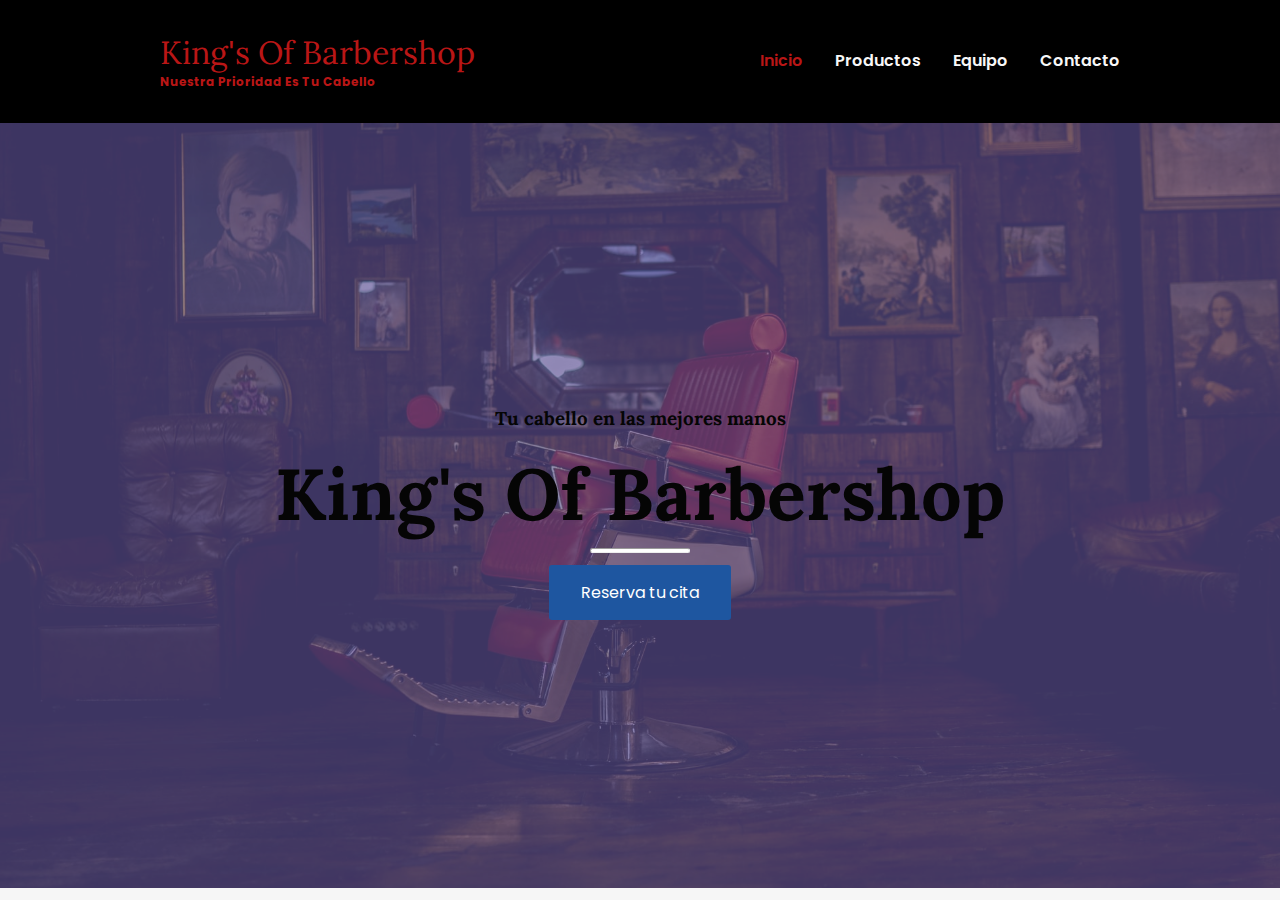
<file: index.html>
<!DOCTYPE html>
<html lang="en">

<head>
    <meta charset="UTF-8">
    <meta http-equiv="X-UA-Compatible" content="IE=edge">
    <meta name="viewport" content="width=device-width, initial-scale=1.0">
    <title>Document</title>
    <link rel="stylesheet" href="css/styles.css">
    <link href="font-awesome.css">
    <style>
        #home {
            background: url('img/andre-reis-1_DAlXy0wng-unsplash.jpg') no-repeat center center fixed;
            height: 85vh;
            position: relative;
            width: 100%;
            background-size: cover;
        }
    </style>
</head>

<body>
    <header class="header">
        <div class="container container-nav">
            <div class="site-title">
                <h1>King's Of Barbershop</h1>
                <p class="subtitle">Nuestra prioridad es tu cabello</p>
            </div>
            <nav>
                <ul>
                    <li><a href="index.html" class="current-page">Inicio</a></li>
                    <li><a href="gallery.html">Productos</a></li>
                    <li><a href="team.html">Equipo</a></li>
                    <li><a href="contact.html">Contacto</a></li>
                </ul>

            </nav>
        </div>
    </header>
    <main>
        <div id="home">
            <div class="overlay">
                <div class="landing-text">
                    <h3>Tu cabello en las mejores manos</h3>
                    <h1>King's Of Barbershop</h1>
                    <hr id="hr-main">
                    <a href="contact.html" class="button btn-hire">Reserva tu cita</a>
                </div>
            </div>
        </div>
    </main>
</body>

</html>
</file>
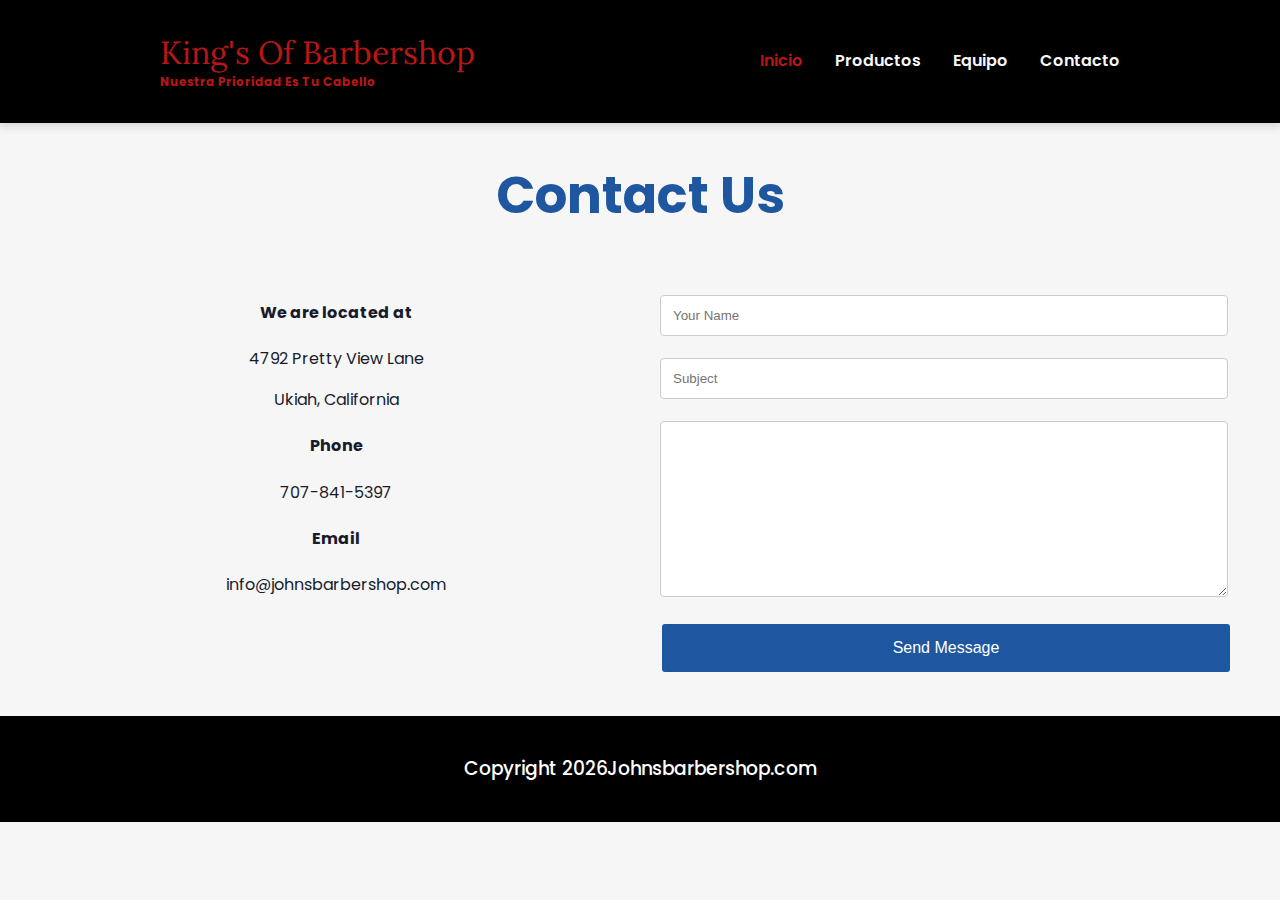
<file: contact.html>
<!DOCTYPE html>
<html lang="en">

<head>
    <meta charset="UTF-8">
    <meta http-equiv="X-UA-Compatible" content="IE=edge">
    <meta name="viewport" content="width=device-width, initial-scale=1.0">
    <title>Document</title>
    <link rel="stylesheet" href="css/styles.css">
</head>

<body>
    <header class="header">
        <div class="container container-nav">
            <div class="site-title">
                <h1>King's Of Barbershop</h1>
                <p class="subtitle">Nuestra prioridad es tu cabello</p>
            </div>
            <nav>
                <ul>
                    <li><a href="index.html" class="current-page">Inicio</a></li>
                    <li><a href="gallery.html">Productos</a></li>
                    <li><a href="team.html">Equipo</a></li>
                    <li><a href="contact.html">Contacto</a></li>
                </ul>

            </nav>
        </div>
    </header>
    <main class="contact">
        <h1>Contact Us</h1>
        <div class="flex-container">
            <div class="flex-item-left">
                <h4>We are located at</h4>
                <p>4792 Pretty View Lane</p>
                <p>Ukiah, California</p>
                <h4>Phone</h4>
                <p>707-841-5397</p>
                <h4>Email</h4>
                <p>info@johnsbarbershop.com</p>
            </div>
            <div class="flex-item-right">
                <form action="">
                    <input type="text" id="fname" placeholder="Your Name">
                    <input type="text" name="subject" id="subject" placeholder="Subject">
                    <textarea name="" id="textarea" cols="30" rows="10"></textarea>
                    <button type="button">Send Message</button>
                </form>
            </div>
        </div>
    </main>
    <footer class="footer">
        <h3><span id="demo">&copy;</span><a href="#">Johnsbarbershop.com</a></h3>
    </footer>

    <script src="js/index.js"></script>
</body>

</html>
</file>
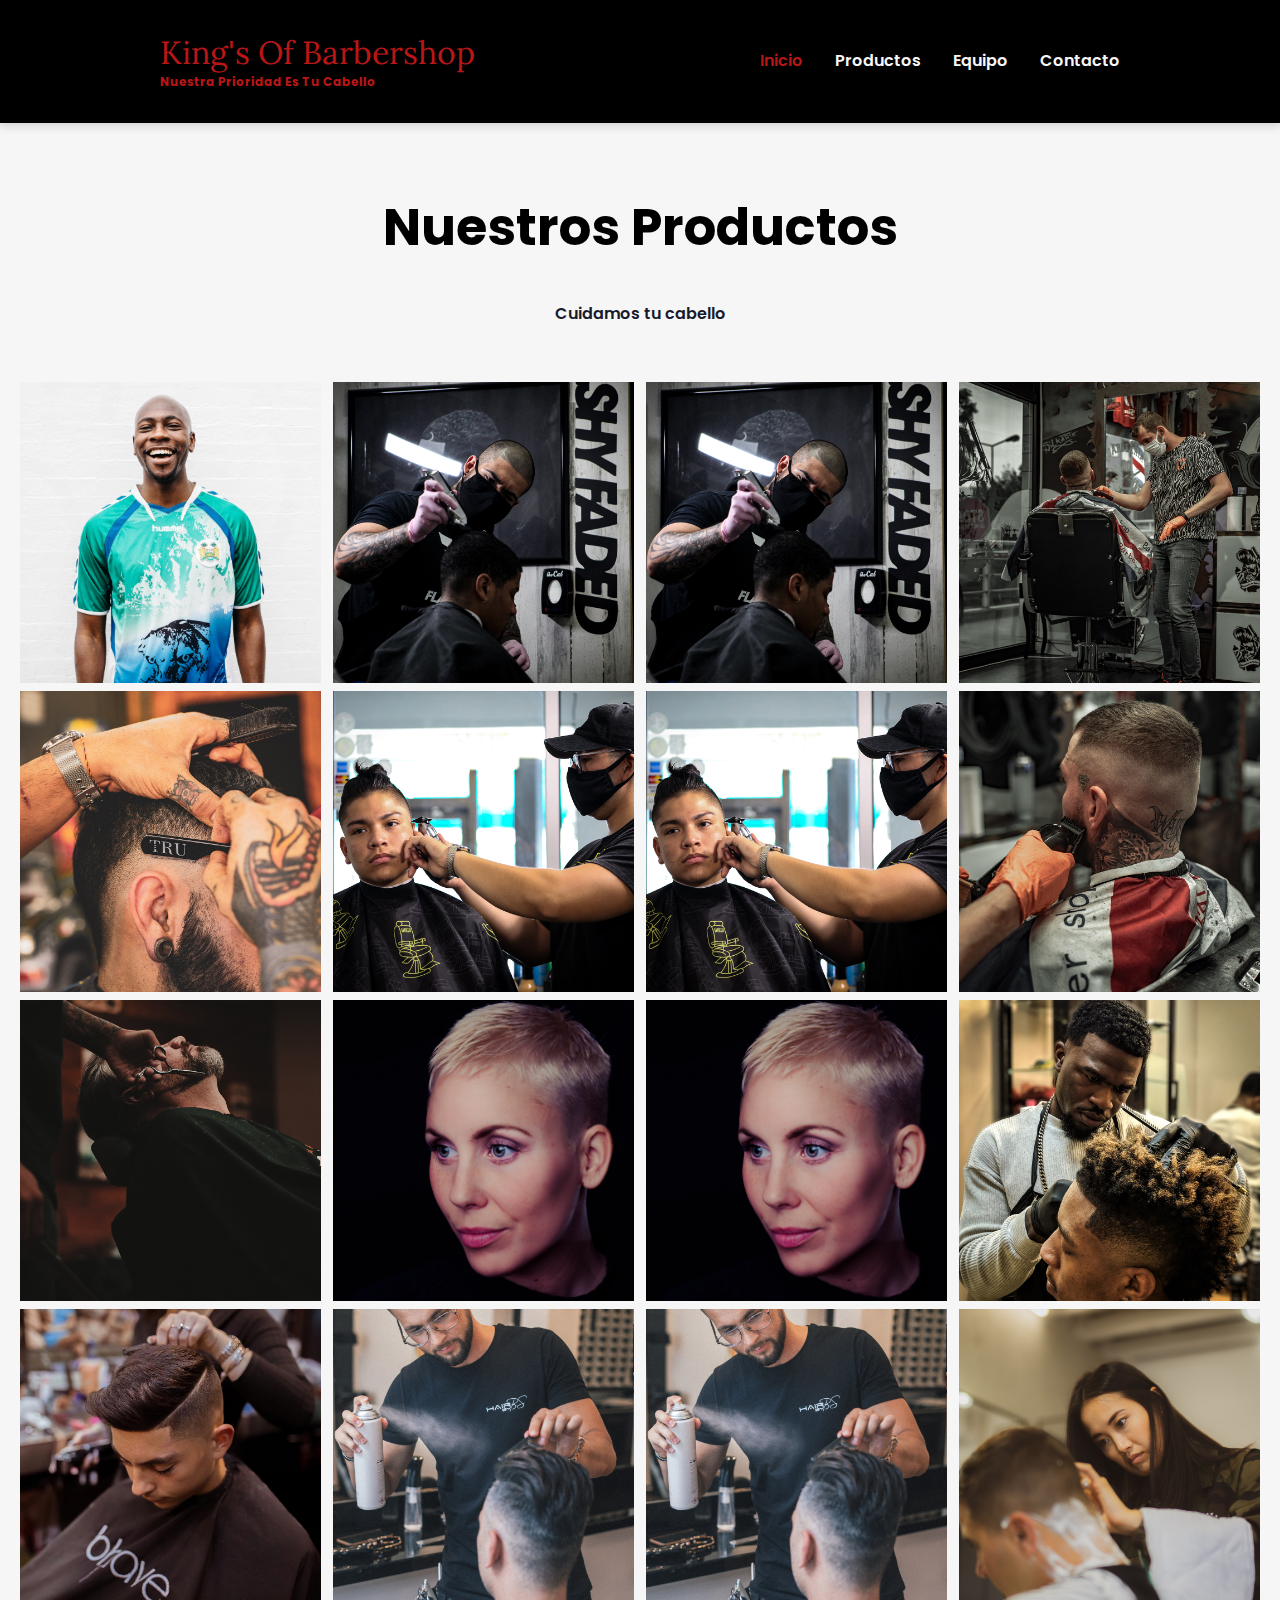
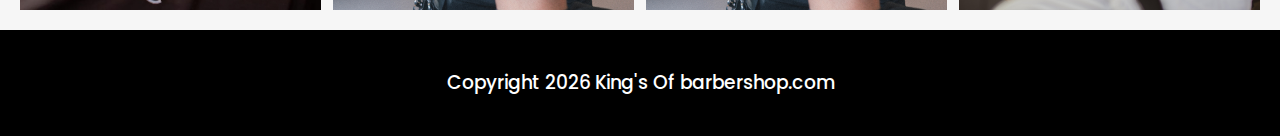
<file: gallery.html>
<!DOCTYPE html>
<html lang="en">

<head>
    <meta charset="UTF-8">
    <meta http-equiv="X-UA-Compatible" content="IE=edge">
    <meta name="viewport" content="width=device-width, initial-scale=1.0">
    <title>Document</title>
    <link rel="stylesheet" href="css/styles.css">
</head>

<body>
    <header class="header">
        <div class="container container-nav">
            <div class="site-title">
                <h1>King's Of Barbershop</h1>
                <p class="subtitle">Nuestra prioridad es tu cabello</p>
            </div>
            <nav>
                <ul>
                    <li><a href="index.html" class="current-page">Inicio</a></li>
                    <li><a href="gallery.html">Productos</a></li>
                    <li><a href="team.html">Equipo</a></li>
                    <li><a href="contact.html">Contacto</a></li>
                </ul>

            </nav>
        </div>
    </header>
    <main>
        <div class="gallery-header">
            <h1>Nuestros Productos</h1>
            <p>Cuidamos tu cabello</p>
        </div>
        <div class="row gallery-row">
            <div class="column">
                <img src="img/1.jpg" alt="" style="width: 100%">
                <img src="img/2.jpg" alt="" style="width: 100%">
                <img src="img/3.jpg" alt="" style="width: 100%">
                <img src="img/4.jpg" alt="" style="width: 100%">
            </div>
            <div class="column">
                <img src="img/9.jpg" alt="" style="width: 100%">
                <img src="img/10.jpg" alt="" style="width: 100%">
                <img src="img/11.jpg" alt="" style="width: 100%">
                <img src="img/12.jpg" alt="" style="width: 100%">
            </div>
            <div class="column">
                <img src="img/9.jpg" alt="" style="width: 100%">
                <img src="img/10.jpg" alt="" style="width: 100%">
                <img src="img/11.jpg" alt="" style="width: 100%">
                <img src="img/12.jpg" alt="" style="width: 100%">
            </div>
            <div class="column">
                <img src="img/13.jpg" alt="" style="width: 100%">
                <img src="img/14.jpg" alt="" style="width: 100%">
                <img src="img/16.jpg" alt="" style="width: 100%">
                <img src="img/18.jpg" alt="" style="width: 100%">
            </div>
        </div>
    </main>
    <footer class="footer">
        <h3><span id="demo">&copy;</span><a href="#"> King's Of barbershop.com</a></h3>
    </footer>

    <script src="js/index.js"></script>
</body>

</html>
</file>
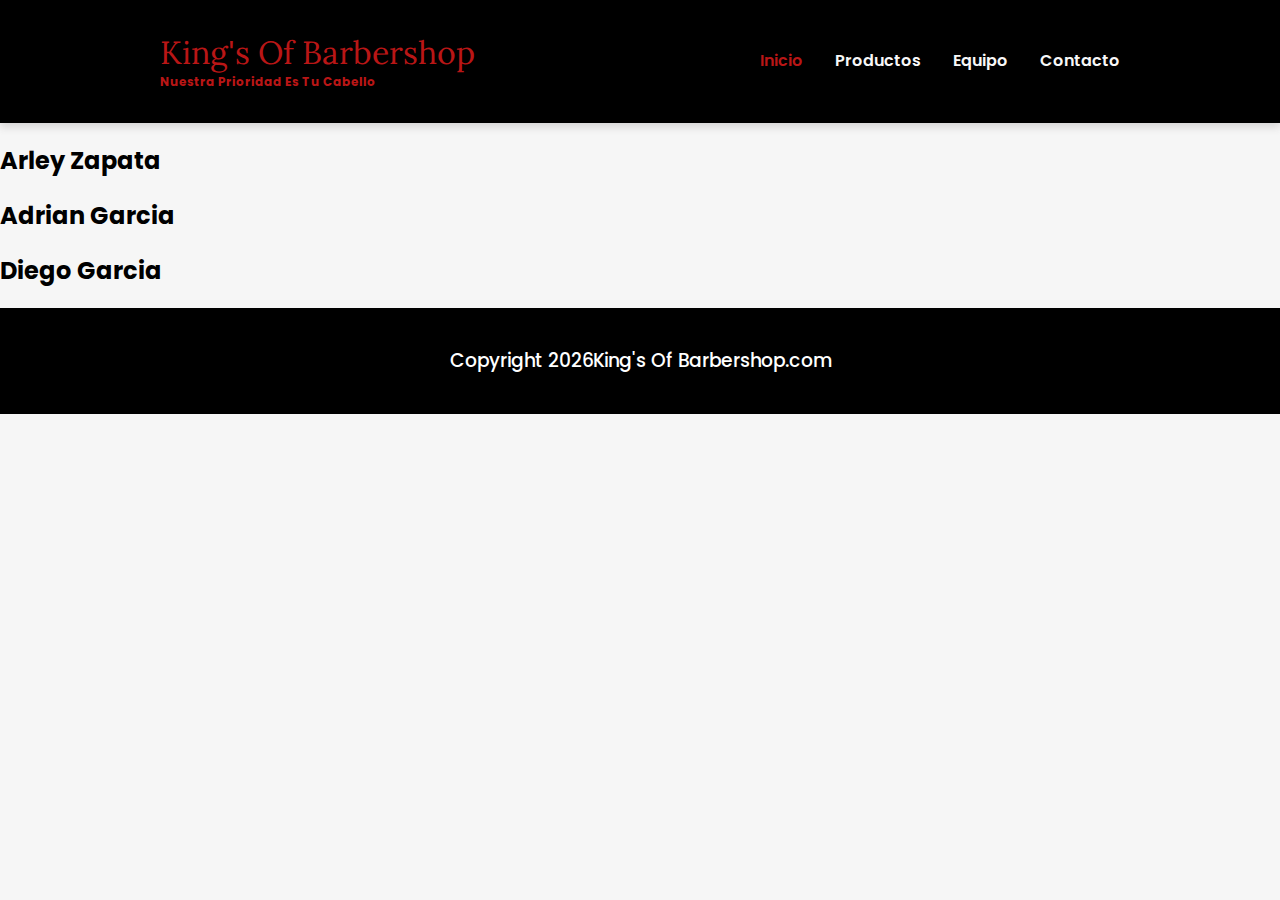
<file: team.html>
<!DOCTYPE html>
<html lang="en">

<head>
    <meta charset="UTF-8">
    <meta http-equiv="X-UA-Compatible" content="IE=edge">
    <meta name="viewport" content="width=device-width, initial-scale=1.0">
    <title>Document</title>
    <link rel="stylesheet" href="css/styles.css">
</head>

<body>
    <header class="header">
        <div class="container container-nav">
            <div class="site-title">
                <h1>King's Of Barbershop</h1>
                <p class="subtitle">Nuestra prioridad es tu cabello</p>
            </div>
            <nav>
                <ul>
                    <li><a href="index.html" class="current-page">Inicio</a></li>
                    <li><a href="gallery.html">Productos</a></li>
                    <li><a href="team.html">Equipo</a></li>
                    <li><a href="contact.html">Contacto</a></li>
                </ul>

            </nav>
        </div>
    </header>
    <main class="team">
        <div class="contenedor">
            <div class="tarjeta tarjeta0">
              <div class="borde">
                <h2>Arley Zapata</h2>
                <div class="icons">
                  <i class="fa fa-codepen" aria-hidden="true"></i>
                  <i class="fa fa-instagram" aria-hidden="true"></i>
                  <i class="fa fa-dribbble" aria-hidden="true"></i>
                  <i class="fa fa-twitter" aria-hidden="true"></i>
                  <i class="fa fa-facebook" aria-hidden="true"></i>
                </div>
              </div>
            </div>
            <div class="tarjeta tarjeta1">
              <div class="borde">
                <h2>Adrian Garcia</h2>
                <div class="icons">
                  <i class="fa fa-codepen" aria-hidden="true"></i>
                  <i class="fa fa-instagram" aria-hidden="true"></i>
                  <i class="fa fa-dribbble" aria-hidden="true"></i>
                  <i class="fa fa-twitter" aria-hidden="true"></i>
                  <i class="fa fa-facebook" aria-hidden="true"></i>
                </div>
              </div>
            </div>
            <div class="tarjeta tarjeta2">
              <div class="borde">
                <h2>Diego Garcia</h2>
                <div class="icons">
                  <i class="fa fa-codepen" aria-hidden="true"></i>
                  <i class="fa fa-instagram" aria-hidden="true"></i>
                  <i class="fa fa-dribbble" aria-hidden="true"></i>
                  <i class="fa fa-twitter" aria-hidden="true"></i>
                  <i class="fa fa-facebook" aria-hidden="true"></i>
                </div>
              </div>
            </div>
          </div>
    </main>
    <footer class="footer">
        <h3><span id="demo">&copy;</span><a href="#">King's Of Barbershop.com</a></h3>
    </footer>
    <script src="js/index.js"></script>
</body>

</html>
</file>
<file: css/styles.css>
@import url("https://fonts.googleapis.com/css2?family=Lora:wght@400;500;600;700&display=swap");
@import url("https://fonts.googleapis.com/css2?family=Lora:wght@400;500;600;700&family=Poppins:wght@100;200;300;400;500;600;700;800;900&display=swap");

* {
  box-sizing: border-box;
}

body {
  margin: 0;
  padding: 0;
  font-family: "Poppins", sans-serif;
  background-color: #f6f6f6;
  height: 100vh;
}

.site-title h1 {
  font-weight: 400;
  font-family: "Lora", sans-serif;
  color: #b91616;
  font-size: 2rem;
  margin: 0;
}

.subtitle {
  font-weight: 700;
  color: #b91616;
  font-size: 0.75rem;
  margin: 0;
  text-transform: capitalize;
}

.container {
  width: 90%;
  max-width: 960px;
  margin: 0 auto;
}

.container-nav {
  display: flex;
  justify-content: space-between;
}

header {
  background-color: rgb(0, 0, 0);
  padding: 2em 0;
  box-shadow: 0 4px 8px 0 rgba(77, 68, 68, 0.19);
}

@media (max-width: 675px) {
  .container-nav {
    flex-direction: column;
  }

  header {
    text-align: center;
  }
}

nav ul {
  list-style-type: none;
  padding: 0;
  display: flex;
  justify-content: center;
}

nav li {
  margin-left: 2em;
}

nav a {
  text-decoration: none;
  color: #f8f8f8;
  font-weight: 600;
  text-transform: capitalize;
  padding: 2em 0;
}

nav a:hover,
nav a:focus {
  color: #b91616;
}

.current-page {
  color: #b91616;
}

.current-page:hover {
  color: #b91616;
}

@media (max-width: 675px) {
  nav ul {
    flex-direction: column;
  }

  nav li {
    margin: 0.5em 0;
  }
}

/* Home page */
.overlay {
  position: absolute;
  height: 100%;
  width: 100%;
  top: 0;
  left: 0;
  background: rgba(94, 81, 151, 0.65);
  color: rgb(0, 0, 0);
  display: flex;
  align-items: center;
  justify-content: center;
  flex-direction: column;
}

.landing-text {
  display: table-cell;
  text-align: center;
  vertical-align: middle;
}

.landing-text h3 {
  font-weight: 700;
  color: rgb(5, 5, 5);
  font-family: "Lora", sans-serif;
}

.landing-text h1 {
  font-size: 450%;
  font-weight: 700;
  color: rgb(5, 5, 5);
  font-family: "Lora", sans-serif;
  padding-bottom: 0;
  margin: 0 0;
}

@media (max-width: 600px) {
  .landing-text h1 {
    font-size: 260%;
  }
}

.btn-hire {
  background-color: #1e56a0;
  border: none;
  color: white;
  padding: 15px 32px;
  text-align: center;
  text-decoration: none;
  display: inline-block;
  font-size: 16px;
  margin: 4px 2px;
  cursor: pointer;
  border-radius: 3px;
}

.btn-hire:hover,
.btn-hire:focus {
  background-color: #163172;
}

@media (max-width: 800px) {
  .btn-hire {
    padding: 8px 16px;
  }
}

#hr-main {
  width: 100px;
  height: 5px;
  border-radius: 1rem;
  background-color: white;
  margin-bottom: 8px;
}

/* Gallery Section */
.gallery-header {
  text-align: center;
  padding: 32px;
}

.gallery-header h1 {
  text-align: center;
  font-weight: 700;
  font-size: 3.2rem;
  color: #000000;
}

@media (max-width: 600px) {
  .gallery-header h1 {
    font-size: x-large;
  }
}

.gallery-header p {
  font-weight: 600;
  color: #181b2c;
}

.gallery-row {
  display: -ms-flexbox;
  display: flex;
  -ms-flex-wrap: wrap;
  flex-wrap: wrap;
  padding: 0 14px;
}

.column {
  -ms-flex: 25%;
  flex: 25%;
  max-width: 25%;
  padding: 0 6px;
}

.column img {
  margin-top: 8px;
  vertical-align: middle;
  width: 100%;
}

@media (max-width: 800px) {
  .column {
    -ms-flex: 50%;
    flex: 50%;
    max-width: 50%;
  }
}

@media (max-width: 600px) {
  .column {
    -ms-flex: 100%;
    flex: 100%;
    max-width: 100%;
  }
}

/* Team Section */

.contenedor
  height: 100vh
  width: 100vw
  max-height: 800px
  max-width: 1280px
  min-height: 600px
  min-width: 1000px
  display: flex
  justify-content: space-around
  align-items: center
  margin: 0 auto

.borde
  height: 369px
  width: 290px
  background: transparent
  border-radius: 10px
  transition: border 1s
  position: relative

  &:hover
    border: 1px solid white

.tarjeta
  height: 379px
  width: 300px
  background: grey
  border-radius: 10px
  transition: background 0.8s
  overflow: hidden
  background: black
  box-shadow: 0 70px 63px -60px #000000
  display: flex
  justify-content: center
  align-items: center
  position: relative

.tarjeta0
  background: url('img/Adrian2.jpg') center center no-repeat
  background-size: 300px

  &:hover
    background: url('https://i.pinimg.com/736x/8f/a0/51/8fa051251f5ac2d0b756027089fbffde--terry-o-neill-al-pacino.jpg') left center no-repeat
    background-size: 600px

    h2
      opacity: 1

    .fa
      opacity: 1

.tarjeta1
  background: url('') center center no-repeat
  background-size: 300px

  &:hover
    background: url('https://i.pinimg.com/originals/28/d2/e6/28d2e684e7859a0dd17fbd0cea00f8a9.jpg') left center no-repeat
    background-size: 600px

    h2
      opacity: 1

    .fa
      opacity: 1

.card2
  background: url('https://i.pinimg.com/originals/ee/85/08/ee850842e68cfcf6e3943c048f45c6d1.jpg') center center no-repeat
  background-size: 300px

  &:hover
    background: url('https://i.pinimg.com/originals/ee/85/08/ee850842e68cfcf6e3943c048f45c6d1.jpg') left center no-repeat
    background-size: 600px

    h2
      opacity: 1

    .fa
      opacity: 1

h2
  font-family: 'Helvetica Neue', Helvetica, Arial, sans-serif
  color: white
  margin: 20px
  opacity: 0
  transition: opacity 1s

.fa
  opacity: 0
  transition: opacity 1s

.icons
  position: absolute
  fill: #fff
  color: #fff
  height: 130px
  top: 226px
  width: 50px
  display: flex
  flex-direction: column
  align-items: center
  justify-content: space-around

/* About Section */
.about {
  margin: 3rem 4rem;
  display: flex;
  flex-wrap: wrap;
}

.about-header {
  text-align: start;
}

@media (max-width: 576px) {
  .about-header {
    text-align: center;
  }
}

.about-header h1 {
  font-weight: 700;
  font-size: 3.2rem;
  color: #1e56a0;
}

.about-content p {
  color: #181b2c;
}

/* Contact SEction */
.contact h1 {
  text-align: center;
  font-weight: 700;
  font-size: 3.2rem;
  color: #1e56a0;
}

.flex-container {
  display: flex;
  flex-wrap: wrap;
  text-align: center;
  margin: 10px 2em;
}

.flex-item-left {
  padding: 10px;
  flex: 50%;
}

.flex-item-left h4 {
  font-weight: 700;
  color: #181b2c;
}

.flex-item-left p {
  font-weight: 400;
  color: #181b2c;
}

.flex-item-right {
  padding: 10px;
  flex: 50%;
}

.flex-item-right form {
  margin: 10px;
}

.flex-item-right form input[type="text"],
select,
textarea {
  font-weight: 400;
  width: 100%;
  padding: 12px;
  border: 1px solid #ccc;
  border-radius: 4px;
  box-sizing: border-box;
  margin-top: 6px;
  margin-bottom: 16px;
  resize: vertical;
}

.flex-item-right button {
  background-color: #1e56a0;
  border: none;
  color: white;
  padding: 15px 32px;
  text-align: center;
  text-decoration: none;
  display: inline-block;
  font-size: 16px;
  margin: 4px 2px;
  cursor: pointer;
  border-radius: 3px;
  width: 100%;
}

.flex-item-right button:hover,
.flex-item-right button:focus {
  background-color: #163172;
  color: white;
}

@media (max-width: 800px) {

  .flex-item-left,
  .flex-item-right {
    flex: 100%;
  }
}

/* Footer */
footer {
  padding: 20px;
  text-align: center;
  background-color: #000000;
  margin-top: 20px;
}

footer h3>span,
footer h3>a {
  color: white;
  text-decoration: none;
  font-weight: 500;
  margin: 0 auto;
}
</file>
